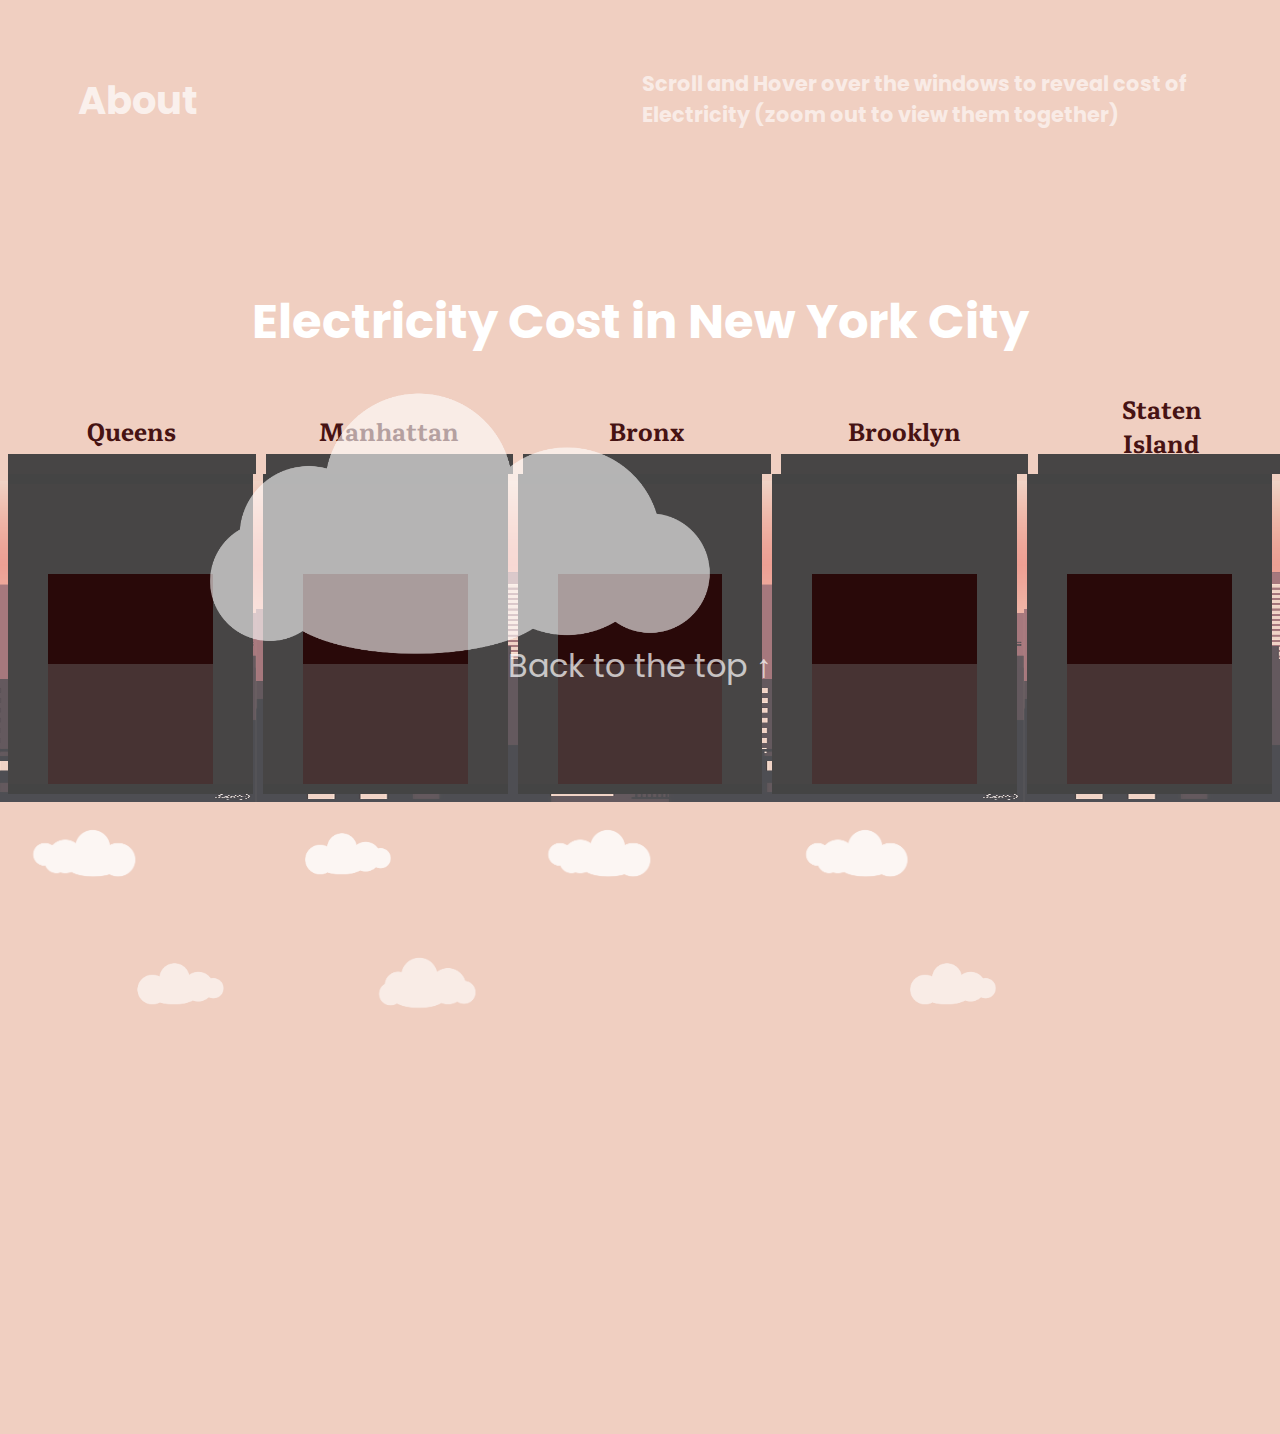
<file: index.html>
<!doctype html>
<html>
	<head>
		<title>City lights</title>
		<meta charset="utf-8">
		<meta name="viewport" content="width=device-width, initial-scale=1">
		<link href="style.css" rel="stylesheet">
		
		
	</head>

	<header id="top">
	<h3><a href="about.html" id="header">About</a></h3>
	<h4>Scroll and Hover over the windows to reveal cost of Electricity (zoom&nbsp;out&nbsp;to&nbsp;view&nbsp;them&nbsp;together)</h4>
	</header>

	<body>

		<h1>Electricity Cost in New York City</h1>
	
	<label for="Borough">Select a Borough:</label>
	<select id="menu">		
	<option value="option1">Queens</option>	
	<option value="option2">Manhattan</option>
	<option value="option3">Bronx</option>
	<option value="option4">Brooklyn</option>
	<option value="option5">Staten Island</option>
	</select>

		<section>
		<span class="flex"id="Queens">
		<img src="Clouds1.png" class="clouds">
		<img src="Clouds2.png" class="clouds1">
		<h2>Queens</h2></span>

		<span class="flex" id="Manhattan">
			<img src="Clouds3.png" class="clouds1">
			<img src="Clouds2.png" class="clouds">
		<h2>Manhattan</h2></span>

		<span class="flex" id="Bronx">
			<img src="Clouds1.png" class="clouds">
		<h2>Bronx</h2></span>

		<span class="flex"id="Brooklyn">
			<img src="Clouds1.png" class="clouds">
			<img src="Clouds2.png" class="clouds1">
		<h2>Brooklyn</h2></span>

		<img src="Clouds3.png" class="clouds1">

		<span class="flex" id="statenIsland">
		<h2 id="marginChange">Staten Island</h2></span>


	</section>


	<section id="bottom">
		
	<div id="phone"></div>
	  
		<div class="door"></div>
		<div class="door"></div>
		<div class="door"></div>
		<div class="door"></div>
		<div class="door"></div>
	  
	<div id="overlayText"><a href="#top">Back to the top ↑</a></div>
	  </section>
	  
	
		
		<script src="https://cdnjs.cloudflare.com/ajax/libs/jquery/3.6.4/jquery.min.js"></script>
		<script src="data.js"></script>
		<script src="https://data.cityofnewyork.us/resource/jr24-e7cr.json?$query=SELECT%0A%20%20%60borough%60%2C%0A%20%20%60revenue_month%60%2C%0A%20%20%60current_charges%60%2C%0A%20%20%60consumption_kwh%60%2C%0A%20%20%60kwh_charges%60%2C%0A%20%20%60consumption_kw%60%2C%0A%20%20%60kw_charges%60%2C%0A%20%20%60other_charges%60%0AWHERE%20%60revenue_month%60%20%3D%20%222023-01%22%0AORDER%20BY%20%60revenue_month%60%20DESC%20NULL%20LAST"></script>
		<!-- This allows us to use jQuery, it is also using an API. Cannot be used offline-->
	</body>
</html>
</file>
<file: style.css>
/* Fonts */


@import url('https://fonts.googleapis.com/css2?family=Poppins&display=swap');
@import url('https://fonts.googleapis.com/css2?family=Karma:wght@300&display=swap');

  @font-face {
    font-family:'Abelard Bold';
	src: url(/Fonts/Abelard/Abelard-Bold.otf)
  }

  @font-face {
    font-family:'Abelard';
    src: url(/Fonts/Abelard/Abelard-Regular.otf)
  }

  html {
	scroll-behavior: smooth;
	background-color: rgb(240, 207, 193);
	background-image: url('Cityscape2.png');
	background-repeat:repeat-x;
	background-size: 60% 40%;
	background-position: bottom;
  }

h1{ 
	font-family:"Poppins", sans-serif; 
	font-size: 3rem;
	text-align: center;
	margin: 2em;
	color: rgb(255, 255, 255)
}

h2{
	font-family: 'Abelard Bold','Karma', serif; ; 
	font-size: 1.5rem;
	text-align: center;
	margin: -2em 4em;
	color: #471313
}

h3{ 
	font-family:'Poppins', sans-serif; 
	font-size: 6rem;
	color: black;
	margin: 0 70px
}

h4{ 
	font-family:'Poppins', sans-serif; 
	font-size: 1.3rem;
	color: rgb(255, 255, 255);
	margin: 60px ;
	margin-left: 18em ;
	opacity: 0.6;
}

header{ 
	display:flex;
	justify-content: space-between;
	}

section{
	display: flex;
	flex-wrap: nowrap;
	align-items: flex-end;
	width: 100%;
	gap: 10px;
} 

a{ 
	color: white; 
	opacity: 0.7;
	text-decoration: none;
	font-family:'Poppins', sans-serif; 
	font-size: 2rem;
}

div{ 
	font-family: 'Abelard','Karma', serif;;
	font-size: 0;
}

label { 
	display: none;
}

select{
	display: none;
}

  /* Classes */
  
  .flex {
	position: relative;
	background-color: #474545;
	display: flex;
	justify-content: center;
	flex-direction: row;
	flex-wrap: wrap;
	width: 18%;
	height: 100%;
	padding: 10px;
	/* margin: 0 10px; */
	text-align: center;
	gap: 10px;

}

.windows {
	position: relative;
	margin: 5px;
	padding:10px;
	display: flex;
	justify-content: center;
	text-align: center;
	height: 40px;
	width: 10px;
	border: 2px solid #000;
  }
  
  .windows:before,
  .windows:after {
	content: "";
	position: absolute;
  }
  
  .windows:before {
	width: 100%;
	height: 2px;
	top: 50%;
	left: 0;
	transform: translateY(-50%);
	background-color: #000;
	transition: all 0.3s ease;
  }
  
  .windows:after {
	width: 2px;
	height: 100%;
	top: 0;
	left: 50%;
	transform: translateX(-50%);
	background-color: #000;
	transition: all 0.3s ease;} /* Added transition for smooth animation */
  

  .windows:hover {
	padding: 40px ;
	font-size: 1em;
	border: none;
	z-index: 9999;
  }
  
  .windows:hover:before,
  .windows:hover:after {
	height: 0;
  }

 /* CSS for small price bracket */
  .entryDiv-small {
	transition: transform 0.3s ease-in-out;
  }

.entryDiv-small:hover {
	transform: scale(1.8);
  }
  
  /* CSS for medium price bracket */
  .entryDiv-medium {
	transition: transform 0.3s ease-in-out;
  }
	.entryDiv-medium:hover {
		transform: scale(2.0); 
	  }
  
	/* CSS for large price bracket */
  .entryDiv-large {
	transition: transform 0.3s ease-in-out;
  }
	.entryDiv-large:hover {
		transform: scale(2.2); 
	  }
  
	/* CSS for extra large price bracket */
  .entryDiv-xlarge {
	transition: transform 0.3s ease-in-out;
  }

  .entryDiv-xlarge:hover {
	transform: scale(2.4); 
  }
  

  .clouds {
    position: absolute;
    top: 0;
    left: 0;
	width: 60%;
	height: 800px; /* set the desired height */
    z-index: 9999; 
    /* or any other value that positions the clouds on top of other elements */
    pointer-events: none; 
    /* this property ensures that the clouds won't interfere with mouse events on other elements */
    animation: cloudFlow 35s linear infinite;
    background: transparent;
	object-fit: contain;
	opacity: 0.8
  }

  .clouds1 {
    position: absolute;
    top: 80px;
    left: 90px;
	width: 60%;
	height: 900px; /* set the desired height */
    z-index: 9999; 
    /* or any other value that positions the clouds on top of other elements */
    pointer-events: none; 
    /* this property ensures that the clouds won't interfere with mouse events on other elements */
    animation: cloudFlow 35s linear infinite;
    background: transparent;
	object-fit: contain;
	opacity: 0.6
  }

  .door {
	height: 200px;
	background-color: #000000;
	width: 100%;
	padding: 50px;
	box-shadow: inset 0 50px 0 40px #474545;
	background-image: linear-gradient(to bottom, #290909 60%, #473333 40%);
	border: 10px solid #444444;
	border-left: none;
	border-right: none;
  }

  @keyframes cloudFlow {
    from {
      transform: translateX(0);
    }
    to {
      transform: translateX(100%);
    }
  }

  
  
  /* ID'S */

  #header { 
	font-size: 0.4em
  }
  
#marginChange { 
	margin: -2.9em 4em;
}
  
  #phone {
	display: none;
  }
  
  #bottom {
	position: relative;
  }
  
  #overlayText {
	position: absolute;
	top: 60%;
	left: 50%;
	transform: translate(-50%, -50%);
	color: white;
	padding: 10px
  }
  

/* Media Queries */

/* Tablet */
@media (min-width:768px) and (max-width:1278px) {

	h1{ 
		font-size: 4rem;
	}

	h2{ 
		font-size: 3em;
	}

	h4{ 
		font-size: 1.5em;
		margin: 50px;
		}

	div{ 
		font-size: 1em; 
		overflow: scroll;
	}

	.flex {
		width: 40%
	}

	.windows {
		margin: 20px;
		padding: 15px;
	  }

	  .window:hover { 
		display: none;
	  }


	  section{ 
		margin:0 40px; 
		justify-content: space-between;
		width: 120.2%
	  }

	  #bottom { 
		padding: 0;
		margin: 0 35px;
		width: 130em;
	  }

	  .windows:before,
	  .windows:after {
		height: 0;
	  }

}

/* Phone */
@media only screen and (max-width: 768px) {

	html {
		background-image: none;
	}

label, select {
	font-size: 1em;
	margin-top: 0;
	margin: 2em 0.5em;
}

	label { 
		display: inline-block;
		padding: 20px;
		font-family:'Abelard', 'Karma', serif;;
	}
	
	select{
		display: inline-block;
		padding: 5px;
		font-family:'Abelard','Karma', serif;;
	}

	h1{ 
		font-size: 2em;
		text-align: center;
		margin: 3em 0.5em;
		margin-bottom: 10px
	}

	h2{ 
		display: none;
	}

	h3{ 
		font-size: 2rem;
		margin: 0 12px;
	}

  h4{ 
		font-size: 0.6em;
		margin: 10px;
		margin-left: 20px;
		padding: 10px 20px
	}

	a { 
		font-size: 1em;
	}

	div{ 
		font-size: 0.5em
	}

	.windows {
		margin: 20px;
		padding: 15px;
	  }

	  .window:hover { 
		display: none;
	  }

	.flex { 
		display: none;
		padding: 20px;
		width: 100%
	}

	.windows:before,
	.windows:after {
	  height: 0;
	}

	.door {
		display: none 
	}

	#phone{
		display: none;
		height: 200px;
		background-color: #000000;
		width: 100%;
		padding: 50px;
		box-shadow: inset 0 50px 0 40px #474545;
		background-image: linear-gradient(to bottom, #290909 60%, #473333 40%);
		border: 10px solid #444444;
		border-left: none;
		border-right: none;
	}


	#overlayText {
		display: none;
		font-size: 1em;
		margin: -40px 10px
	}


	
}
</file>
